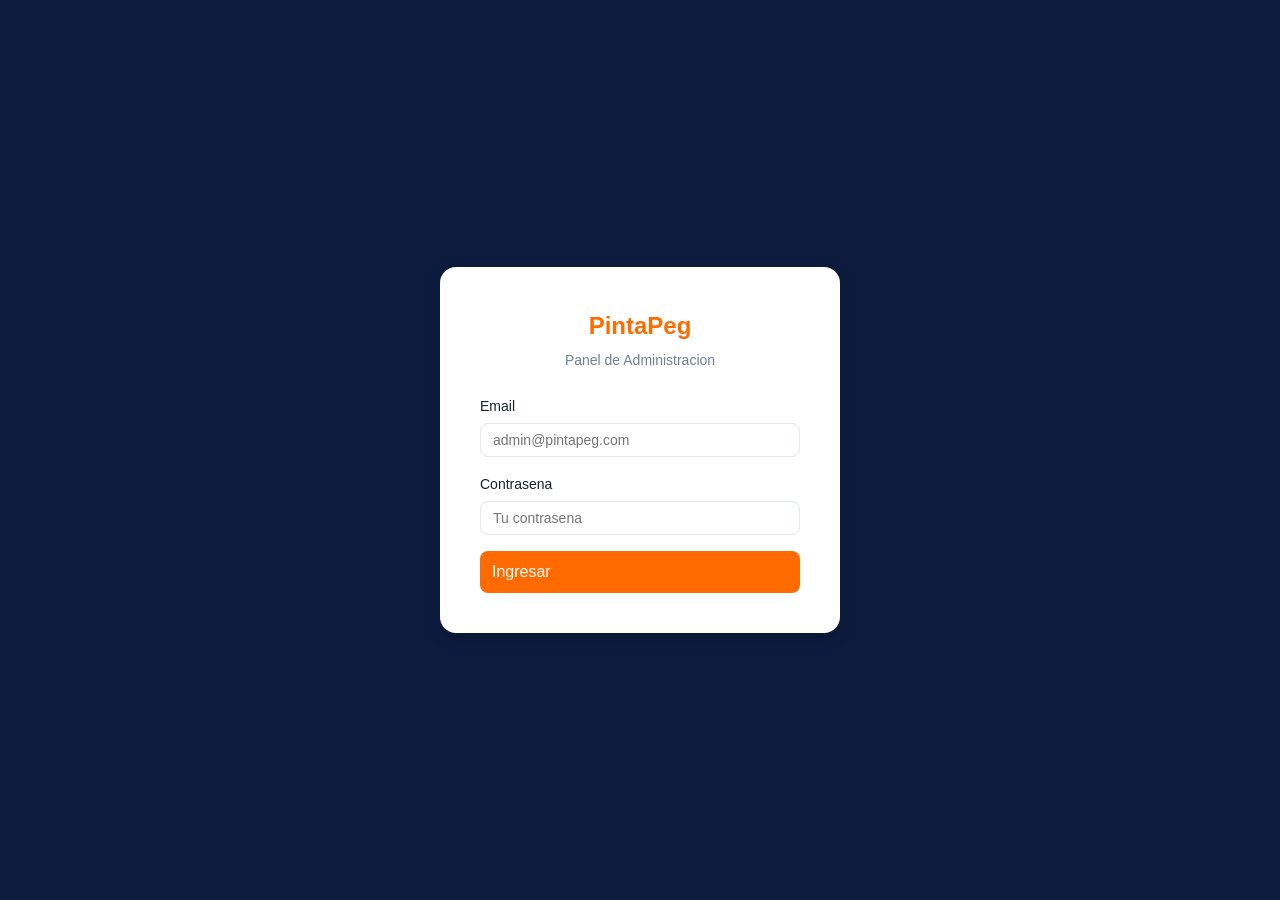
<file: admin/index.html>
<!DOCTYPE html>
<html lang="es">
<head>
  <meta charset="UTF-8">
  <meta name="viewport" content="width=device-width, initial-scale=1.0">
  <meta name="robots" content="noindex, nofollow">
  <title>Login - PintaPeg Admin</title>
  <link rel="stylesheet" href="/assets/css/main.css">
  <link rel="stylesheet" href="/assets/css/admin.css">
</head>
<body class="login-page">
  <div class="login-card">
    <h1>PintaPeg</h1>
    <p class="subtitle">Panel de Administracion</p>

    <div id="login-error" class="login-error"></div>

    <form onsubmit="handleLogin(event)">
      <div class="form-group">
        <label for="email">Email</label>
        <input type="email" id="email" name="email" class="form-control" placeholder="admin@pintapeg.com" required>
      </div>
      <div class="form-group">
        <label for="password">Contrasena</label>
        <input type="password" id="password" name="password" class="form-control" placeholder="Tu contrasena" required>
      </div>
      <button type="submit" class="btn btn-primary">Ingresar</button>
    </form>
  </div>

  <script src="/assets/js/admin.js"></script>
</body>
</html>
</file>
<file: assets/css/main.css>
/* =============================================
   PintaPeg - Estilos principales
   ============================================= */

/* Variables de color */
:root {
  --naranja: #FF6B00;
  --dorado: #FFD700;
  --verde: #7BC142;
  --azul-marino: #0D1B3E;
  --blanco: #FFFFFF;
  --negro: #000000;
  --gris-claro: #F5F5F5;
  --gris-medio: #E0E0E0;
  --gris-oscuro: #666666;

  /* Tipografia */
  --font-principal: 'Segoe UI', Tahoma, Geneva, Verdana, sans-serif;

  /* Espaciado */
  --espaciado-xs: 0.25rem;
  --espaciado-sm: 0.5rem;
  --espaciado-md: 1rem;
  --espaciado-lg: 2rem;
  --espaciado-xl: 4rem;

  /* Bordes */
  --radio: 8px;
  --radio-lg: 16px;

  /* Sombras */
  --sombra: 0 2px 8px rgba(0, 0, 0, 0.1);
  --sombra-md: 0 4px 16px rgba(0, 0, 0, 0.15);

  /* Transiciones */
  --transicion: 0.3s ease;
}

/* Reset */
*,
*::before,
*::after {
  margin: 0;
  padding: 0;
  box-sizing: border-box;
}

html {
  font-size: 16px;
  scroll-behavior: smooth;
}

body {
  font-family: var(--font-principal);
  color: var(--negro);
  background-color: var(--blanco);
  line-height: 1.6;
  -webkit-font-smoothing: antialiased;
}

a {
  text-decoration: none;
  color: inherit;
}

img {
  max-width: 100%;
  height: auto;
  display: block;
}

ul, ol {
  list-style: none;
}

button {
  cursor: pointer;
  border: none;
  background: none;
  font-family: inherit;
}

input, textarea, select {
  font-family: inherit;
  font-size: inherit;
}

/* Utilidades */
.container {
  width: 100%;
  max-width: 1200px;
  margin: 0 auto;
  padding: 0 var(--espaciado-md);
}

.sr-only {
  position: absolute;
  width: 1px;
  height: 1px;
  padding: 0;
  margin: -1px;
  overflow: hidden;
  clip: rect(0, 0, 0, 0);
  white-space: nowrap;
  border-width: 0;
}
</file>
<file: assets/css/admin.css>
/* =============================================
   PintaPeg Admin - Estilos del Dashboard
   ============================================= */

/* Variables admin */
:root {
  --admin-sidebar-w: 250px;
  --admin-header-h: 60px;
  --admin-bg: #F0F2F5;
  --admin-card: #FFFFFF;
  --admin-border: #E2E8F0;
  --admin-text: #1A202C;
  --admin-text-muted: #718096;
}

/* Layout */
.admin-layout {
  display: flex;
  min-height: 100vh;
  background: var(--admin-bg);
}

/* Sidebar */
.admin-sidebar {
  width: var(--admin-sidebar-w);
  background: var(--azul-marino);
  color: var(--blanco);
  padding: 0;
  position: fixed;
  top: 0;
  left: 0;
  height: 100vh;
  overflow-y: auto;
  z-index: 100;
  transition: transform var(--transicion);
}

.admin-sidebar .logo {
  padding: 1.25rem;
  text-align: center;
  border-bottom: 1px solid rgba(255,255,255,0.1);
}

.admin-sidebar .logo h2 {
  font-size: 1.25rem;
  color: var(--naranja);
}

.admin-sidebar .logo span {
  font-size: 0.75rem;
  color: var(--gris-medio);
}

.admin-nav {
  padding: 1rem 0;
}

.admin-nav a {
  display: flex;
  align-items: center;
  gap: 0.75rem;
  padding: 0.75rem 1.25rem;
  color: var(--gris-medio);
  transition: all var(--transicion);
  font-size: 0.9rem;
}

.admin-nav a:hover,
.admin-nav a.active {
  background: rgba(255,107,0,0.15);
  color: var(--naranja);
}

.admin-nav a .icon {
  width: 20px;
  text-align: center;
}

/* Main content */
.admin-main {
  flex: 1;
  margin-left: var(--admin-sidebar-w);
  min-height: 100vh;
}

/* Header */
.admin-header {
  height: var(--admin-header-h);
  background: var(--admin-card);
  border-bottom: 1px solid var(--admin-border);
  display: flex;
  align-items: center;
  justify-content: space-between;
  padding: 0 1.5rem;
  position: sticky;
  top: 0;
  z-index: 50;
}

.admin-header h1 {
  font-size: 1.25rem;
  color: var(--admin-text);
}

.admin-header .user-info {
  display: flex;
  align-items: center;
  gap: 0.75rem;
  font-size: 0.875rem;
  color: var(--admin-text-muted);
}

.admin-header .btn-logout {
  padding: 0.4rem 0.75rem;
  background: transparent;
  border: 1px solid var(--admin-border);
  border-radius: var(--radio);
  color: var(--admin-text-muted);
  font-size: 0.8rem;
  cursor: pointer;
  transition: all var(--transicion);
}

.admin-header .btn-logout:hover {
  border-color: #E53E3E;
  color: #E53E3E;
}

/* Content area */
.admin-content {
  padding: 1.5rem;
}

/* Cards */
.admin-card {
  background: var(--admin-card);
  border-radius: var(--radio);
  border: 1px solid var(--admin-border);
  padding: 1.5rem;
  margin-bottom: 1.5rem;
}

.admin-card-header {
  display: flex;
  justify-content: space-between;
  align-items: center;
  margin-bottom: 1rem;
  padding-bottom: 0.75rem;
  border-bottom: 1px solid var(--admin-border);
}

.admin-card-header h2 {
  font-size: 1.1rem;
  color: var(--admin-text);
}

/* Stats grid */
.stats-grid {
  display: grid;
  grid-template-columns: repeat(auto-fit, minmax(200px, 1fr));
  gap: 1rem;
  margin-bottom: 1.5rem;
}

.stat-card {
  background: var(--admin-card);
  border-radius: var(--radio);
  border: 1px solid var(--admin-border);
  padding: 1.25rem;
  text-align: center;
}

.stat-card .stat-value {
  font-size: 2rem;
  font-weight: 700;
  color: var(--naranja);
}

.stat-card .stat-label {
  font-size: 0.8rem;
  color: var(--admin-text-muted);
  margin-top: 0.25rem;
}

/* Table */
.admin-table {
  width: 100%;
  border-collapse: collapse;
}

.admin-table th,
.admin-table td {
  padding: 0.75rem;
  text-align: left;
  border-bottom: 1px solid var(--admin-border);
  font-size: 0.875rem;
}

.admin-table th {
  background: var(--admin-bg);
  font-weight: 600;
  color: var(--admin-text-muted);
  font-size: 0.75rem;
  text-transform: uppercase;
  letter-spacing: 0.05em;
}

.admin-table tr:hover {
  background: #F7FAFC;
}

.admin-table img {
  width: 50px;
  height: 50px;
  object-fit: cover;
  border-radius: 4px;
}

/* Buttons */
.btn {
  display: inline-flex;
  align-items: center;
  gap: 0.5rem;
  padding: 0.5rem 1rem;
  border-radius: var(--radio);
  font-size: 0.875rem;
  font-weight: 500;
  cursor: pointer;
  transition: all var(--transicion);
  border: none;
}

.btn-primary {
  background: var(--naranja);
  color: var(--blanco);
}

.btn-primary:hover {
  background: #E55D00;
}

.btn-secondary {
  background: var(--admin-bg);
  color: var(--admin-text);
  border: 1px solid var(--admin-border);
}

.btn-secondary:hover {
  background: var(--admin-border);
}

.btn-danger {
  background: #FED7D7;
  color: #C53030;
}

.btn-danger:hover {
  background: #FEB2B2;
}

.btn-sm {
  padding: 0.3rem 0.6rem;
  font-size: 0.75rem;
}

/* Forms */
.form-group {
  margin-bottom: 1rem;
}

.form-group label {
  display: block;
  margin-bottom: 0.35rem;
  font-size: 0.875rem;
  font-weight: 500;
  color: var(--admin-text);
}

.form-control {
  width: 100%;
  padding: 0.5rem 0.75rem;
  border: 1px solid var(--admin-border);
  border-radius: var(--radio);
  font-size: 0.875rem;
  transition: border-color var(--transicion);
  background: var(--blanco);
}

.form-control:focus {
  outline: none;
  border-color: var(--naranja);
  box-shadow: 0 0 0 3px rgba(255,107,0,0.1);
}

textarea.form-control {
  min-height: 100px;
  resize: vertical;
}

select.form-control {
  cursor: pointer;
}

.form-row {
  display: grid;
  grid-template-columns: 1fr 1fr;
  gap: 1rem;
}

.form-check {
  display: flex;
  align-items: center;
  gap: 0.5rem;
}

.form-check input[type="checkbox"] {
  width: 18px;
  height: 18px;
  accent-color: var(--naranja);
}

/* Modal */
.modal-overlay {
  display: none;
  position: fixed;
  top: 0;
  left: 0;
  width: 100%;
  height: 100%;
  background: rgba(0,0,0,0.5);
  z-index: 200;
  align-items: center;
  justify-content: center;
}

.modal-overlay.active {
  display: flex;
}

.modal {
  background: var(--admin-card);
  border-radius: var(--radio-lg);
  width: 90%;
  max-width: 600px;
  max-height: 90vh;
  overflow-y: auto;
  padding: 1.5rem;
}

.modal-header {
  display: flex;
  justify-content: space-between;
  align-items: center;
  margin-bottom: 1.25rem;
  padding-bottom: 0.75rem;
  border-bottom: 1px solid var(--admin-border);
}

.modal-header h3 {
  font-size: 1.1rem;
}

.modal-close {
  background: none;
  border: none;
  font-size: 1.5rem;
  cursor: pointer;
  color: var(--admin-text-muted);
  line-height: 1;
}

.modal-footer {
  display: flex;
  justify-content: flex-end;
  gap: 0.75rem;
  margin-top: 1.25rem;
  padding-top: 0.75rem;
  border-top: 1px solid var(--admin-border);
}

/* Badge */
.badge {
  display: inline-block;
  padding: 0.2rem 0.5rem;
  border-radius: 12px;
  font-size: 0.7rem;
  font-weight: 600;
}

.badge-success {
  background: #C6F6D5;
  color: #22543D;
}

.badge-danger {
  background: #FED7D7;
  color: #9B2C2C;
}

.badge-warning {
  background: #FEFCBF;
  color: #744210;
}

/* Toast notifications */
.toast-container {
  position: fixed;
  top: 1rem;
  right: 1rem;
  z-index: 300;
  display: flex;
  flex-direction: column;
  gap: 0.5rem;
}

.toast {
  padding: 0.75rem 1rem;
  border-radius: var(--radio);
  font-size: 0.875rem;
  color: var(--blanco);
  box-shadow: var(--sombra-md);
  animation: slideIn 0.3s ease;
  max-width: 350px;
}

.toast-success { background: #38A169; }
.toast-error { background: #E53E3E; }
.toast-warning { background: #D69E2E; }

@keyframes slideIn {
  from { transform: translateX(100%); opacity: 0; }
  to { transform: translateX(0); opacity: 1; }
}

/* Image upload preview */
.upload-area {
  border: 2px dashed var(--admin-border);
  border-radius: var(--radio);
  padding: 2rem;
  text-align: center;
  cursor: pointer;
  transition: all var(--transicion);
}

.upload-area:hover {
  border-color: var(--naranja);
  background: rgba(255,107,0,0.03);
}

.upload-area img {
  max-width: 200px;
  max-height: 200px;
  margin: 0 auto;
  border-radius: 4px;
}

.upload-area p {
  color: var(--admin-text-muted);
  font-size: 0.875rem;
  margin-top: 0.5rem;
}

/* Login page */
.login-page {
  min-height: 100vh;
  display: flex;
  align-items: center;
  justify-content: center;
  background: var(--azul-marino);
}

.login-card {
  background: var(--admin-card);
  border-radius: var(--radio-lg);
  padding: 2.5rem;
  width: 100%;
  max-width: 400px;
  box-shadow: var(--sombra-md);
}

.login-card h1 {
  text-align: center;
  color: var(--naranja);
  margin-bottom: 0.25rem;
  font-size: 1.5rem;
}

.login-card .subtitle {
  text-align: center;
  color: var(--admin-text-muted);
  font-size: 0.875rem;
  margin-bottom: 1.5rem;
}

.login-card .btn-primary {
  width: 100%;
  padding: 0.75rem;
  font-size: 1rem;
}

.login-error {
  background: #FED7D7;
  color: #C53030;
  padding: 0.5rem 0.75rem;
  border-radius: var(--radio);
  font-size: 0.8rem;
  margin-bottom: 1rem;
  display: none;
}

/* Responsive */
@media (max-width: 768px) {
  .admin-sidebar {
    transform: translateX(-100%);
  }

  .admin-sidebar.open {
    transform: translateX(0);
  }

  .admin-main {
    margin-left: 0;
  }

  .form-row {
    grid-template-columns: 1fr;
  }

  .stats-grid {
    grid-template-columns: 1fr 1fr;
  }

  .admin-table {
    font-size: 0.8rem;
  }
}
</file>
